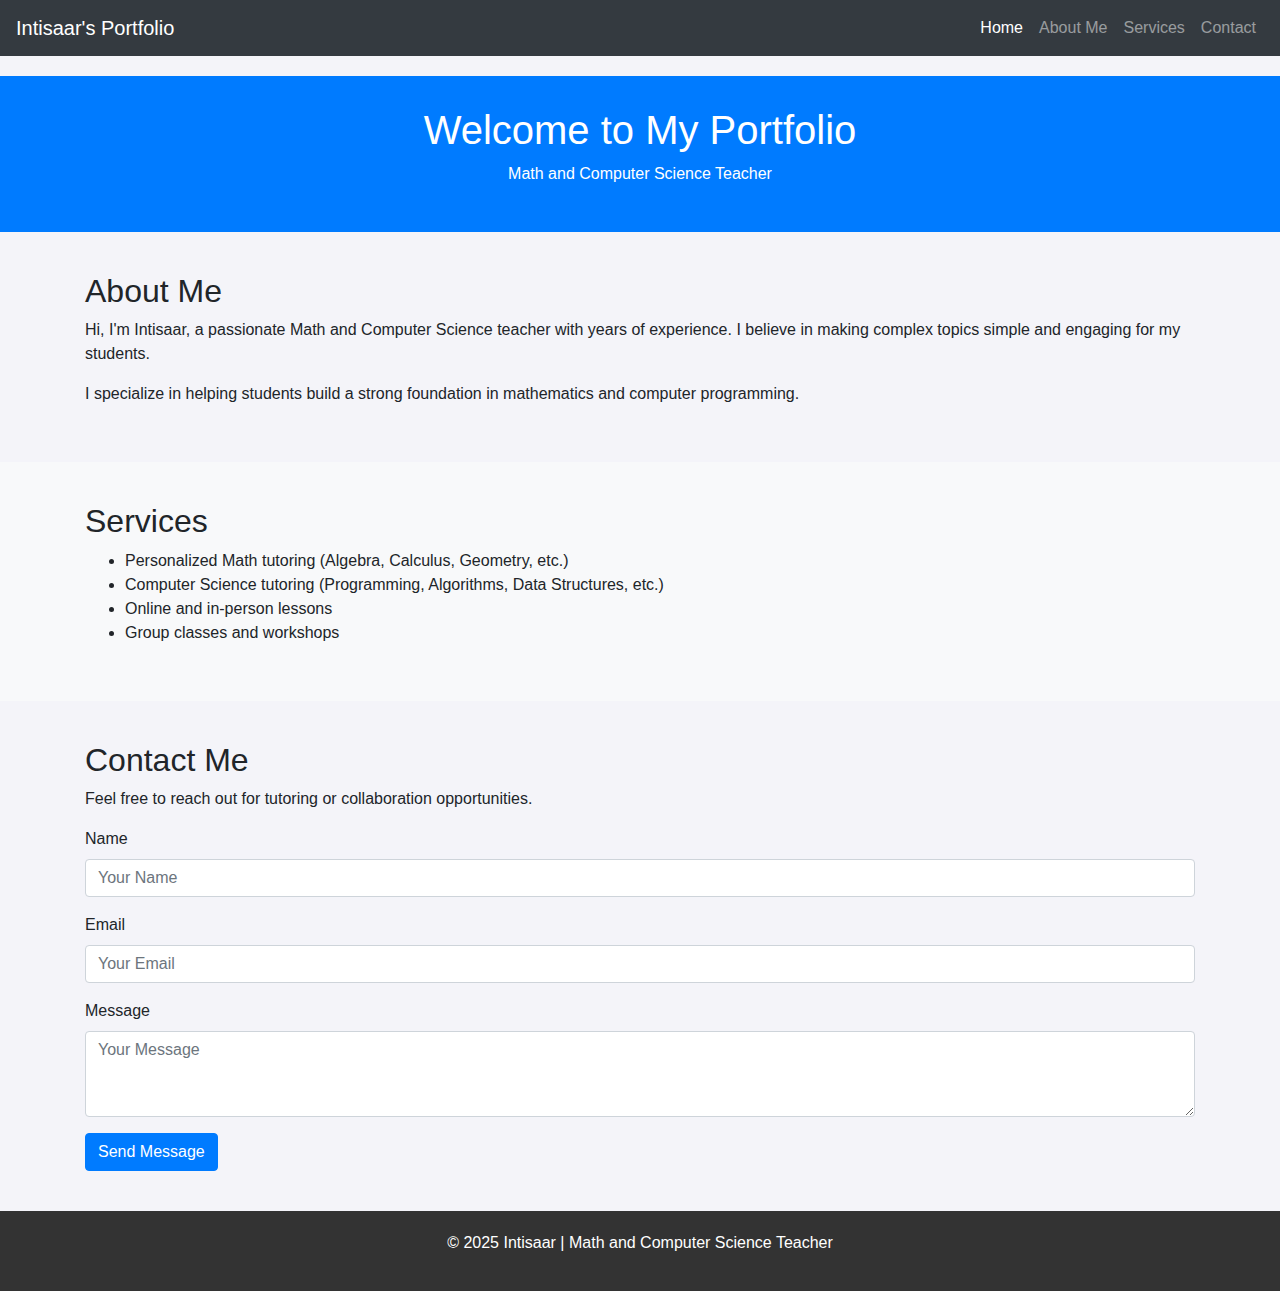
<file: index.html>
<!DOCTYPE html>
<html lang="en">
<head>
    <meta charset="UTF-8">
    <meta name="viewport" content="width=device-width, initial-scale=1.0">
    <title>Intisaar's Portfolio</title>
    <link href="https://stackpath.bootstrapcdn.com/bootstrap/4.3.1/css/bootstrap.min.css" rel="stylesheet">
    <style>
        body {
            font-family: Arial, sans-serif;
            background-color: #f4f4f9;
        }
        .navbar {
            margin-bottom: 20px;
        }
        .header {
            background-color: #007bff;
            color: white;
            padding: 30px 0;
            text-align: center;
        }
        .section {
            padding: 40px 0;
        }
        .footer {
            background-color: #333;
            color: white;
            text-align: center;
            padding: 20px 0;
        }
    </style>
</head>
<body>

    <!-- Navbar -->
    <nav class="navbar navbar-expand-lg navbar-dark bg-dark">
        <a class="navbar-brand" href="#">Intisaar's Portfolio</a>
        <button class="navbar-toggler" type="button" data-toggle="collapse" data-target="#navbarNav" aria-controls="navbarNav" aria-expanded="false" aria-label="Toggle navigation">
            <span class="navbar-toggler-icon"></span>
        </button>
        <div class="collapse navbar-collapse" id="navbarNav">
            <ul class="navbar-nav ml-auto">
                <li class="nav-item active">
                    <a class="nav-link" href="#">Home</a>
                </li>
                <li class="nav-item">
                    <a class="nav-link" href="#about">About Me</a>
                </li>
                <li class="nav-item">
                    <a class="nav-link" href="#services">Services</a>
                </li>
                <li class="nav-item">
                    <a class="nav-link" href="#contact">Contact</a>
                </li>
            </ul>
        </div>
    </nav>

    <!-- Header Section -->
    <div class="header">
        <h1>Welcome to My Portfolio</h1>
        <p>Math and Computer Science Teacher</p>
    </div>

    <!-- About Section -->
    <div id="about" class="section">
        <div class="container">
            <h2>About Me</h2>
            <p>Hi, I'm Intisaar, a passionate Math and Computer Science teacher with years of experience. I believe in making complex topics simple and engaging for my students.</p>
            <p>I specialize in helping students build a strong foundation in mathematics and computer programming.</p>
        </div>
    </div>

    <!-- Services Section -->
    <div id="services" class="section bg-light">
        <div class="container">
            <h2>Services</h2>
            <ul>
                <li>Personalized Math tutoring (Algebra, Calculus, Geometry, etc.)</li>
                <li>Computer Science tutoring (Programming, Algorithms, Data Structures, etc.)</li>
                <li>Online and in-person lessons</li>
                <li>Group classes and workshops</li>
            </ul>
        </div>
    </div>

    <!-- Contact Section -->
    <div id="contact" class="section">
        <div class="container">
            <h2>Contact Me</h2>
            <p>Feel free to reach out for tutoring or collaboration opportunities.</p>
            <form>
                <div class="form-group">
                    <label for="name">Name</label>
                    <input type="text" class="form-control" id="name" placeholder="Your Name">
                </div>
                <div class="form-group">
                    <label for="email">Email</label>
                    <input type="email" class="form-control" id="email" placeholder="Your Email">
                </div>
                <div class="form-group">
                    <label for="message">Message</label>
                    <textarea class="form-control" id="message" rows="3" placeholder="Your Message"></textarea>
                </div>
                <button type="submit" class="btn btn-primary">Send Message</button>
            </form>
        </div>
    </div>

    <!-- Footer -->
    <div class="footer">
        <p>&copy; 2025 Intisaar | Math and Computer Science Teacher</p>
    </div>

    <!-- Scripts -->
    <script src="https://code.jquery.com/jquery-3.6.0.min.js"></script>
    <script src="https://stackpath.bootstrapcdn.com/bootstrap/4.3.1/js/bootstrap.bundle.min.js"></script>
</body>
</html>
</file>
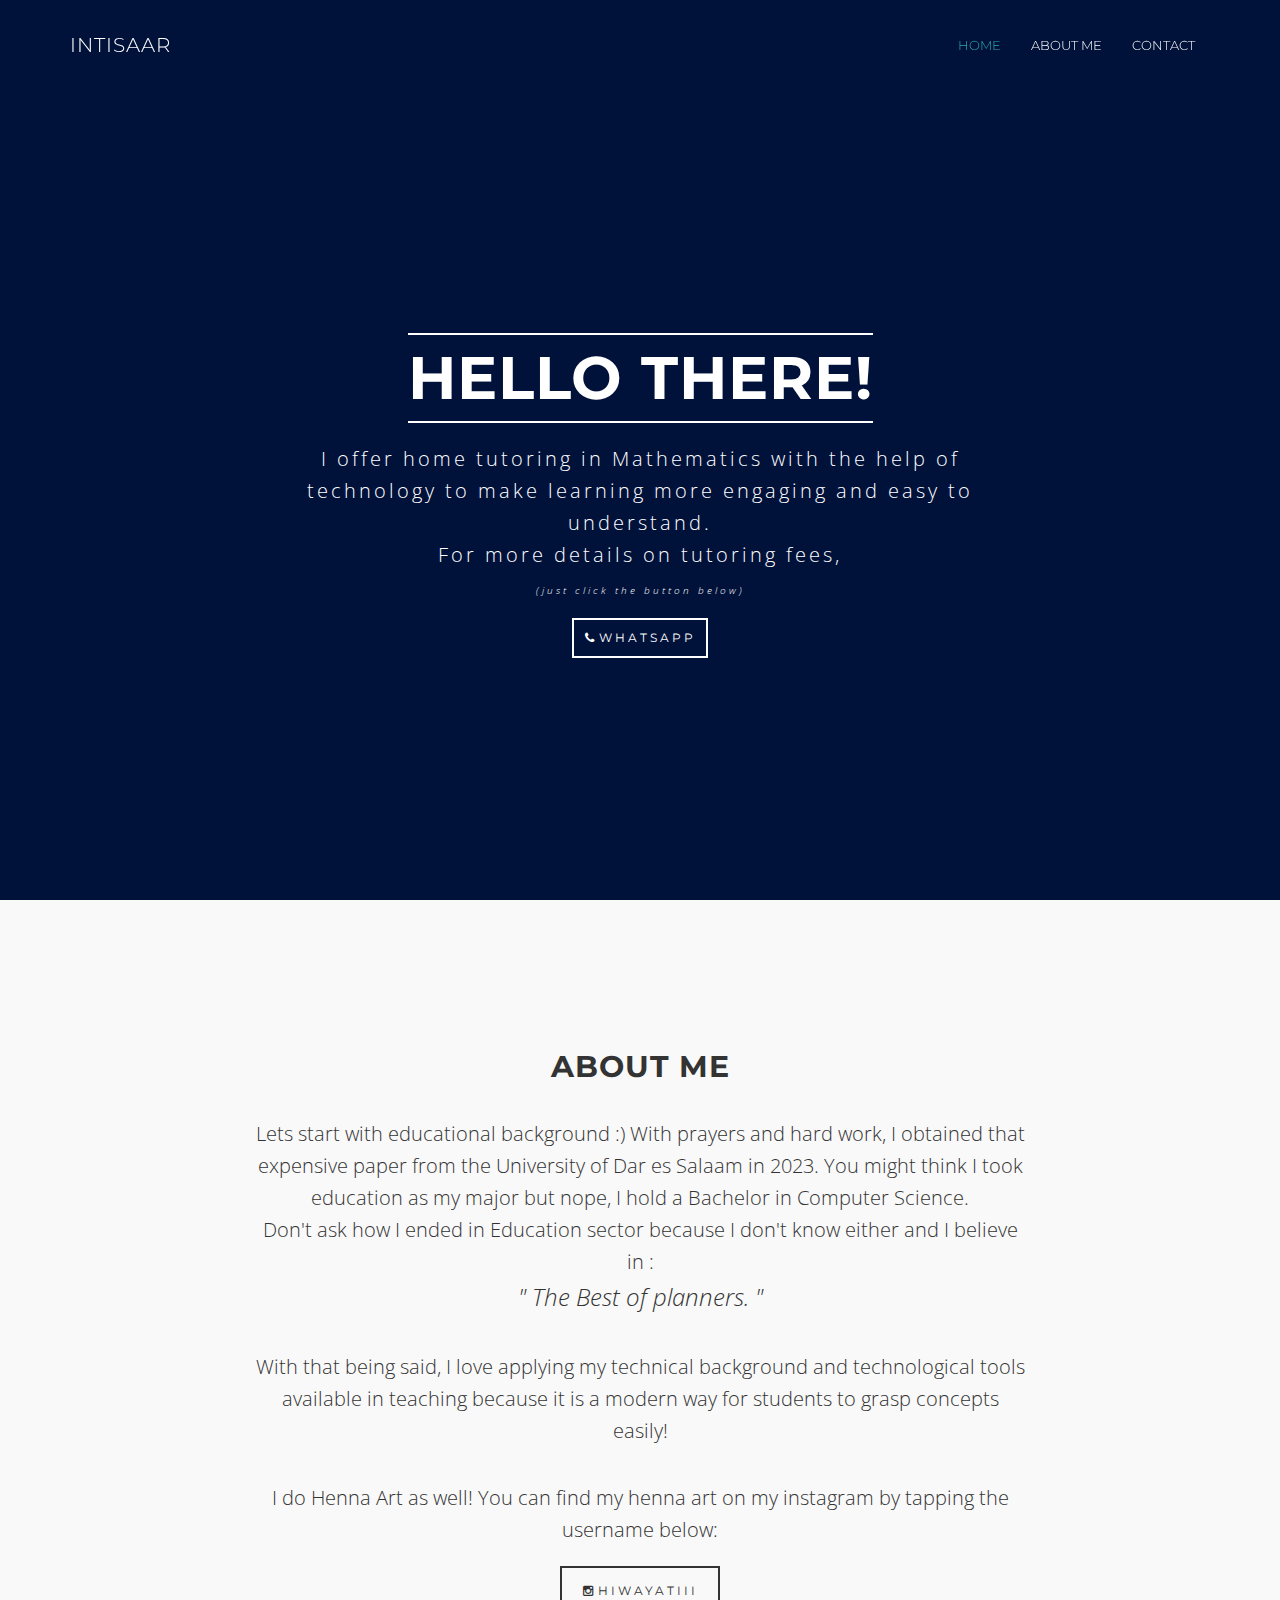
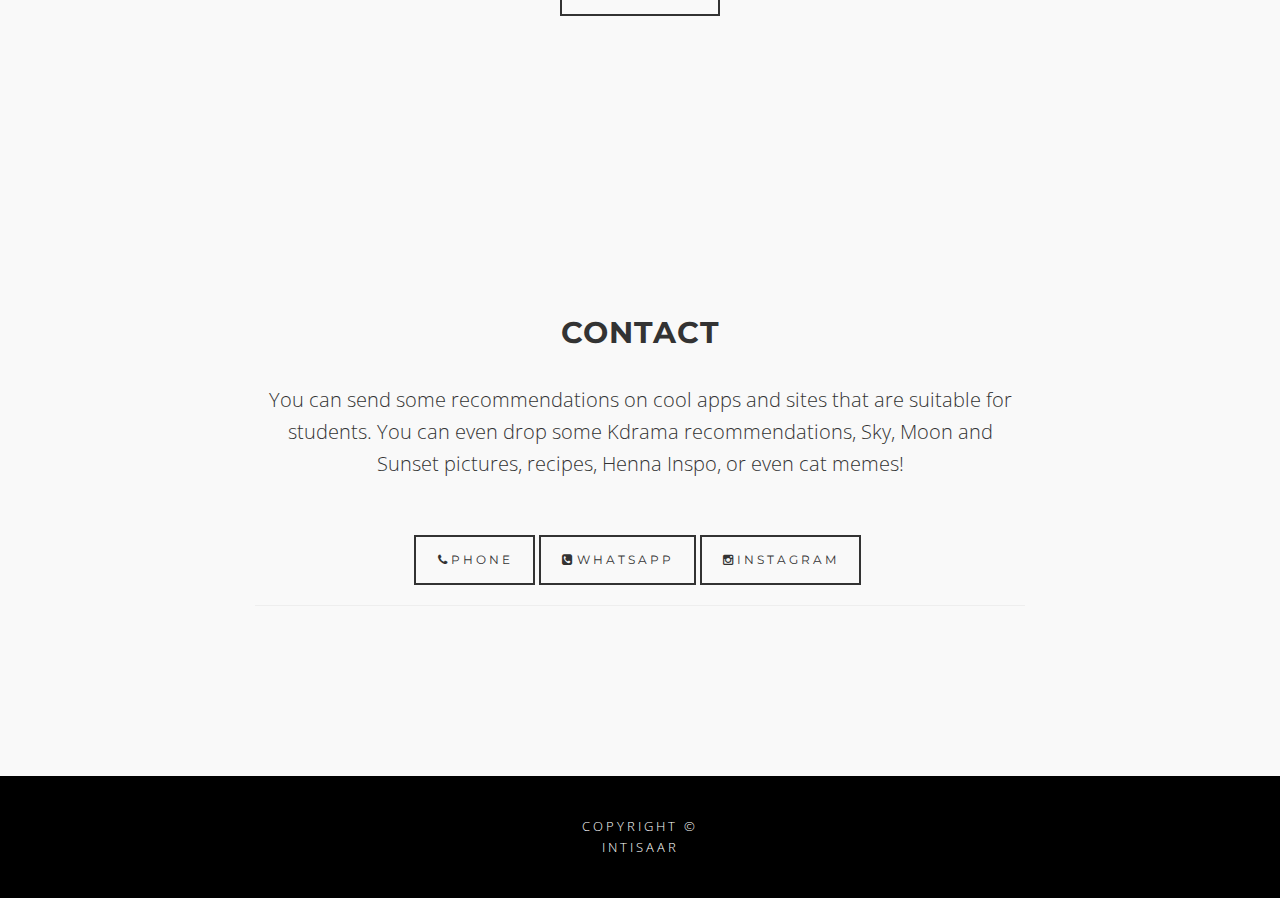
<file: english.html>
<!DOCTYPE html>
<html lang="en">
<head>
<meta charset="utf-8">
<meta http-equiv="X-UA-Compatible" content="IE=edge">
<meta name="viewport" content="width=device-width, initial-scale=1">
<meta name="description" content="">
<meta name="author" content="">
<title> INTISAAR </title>
<!-- Bootstrap Core CSS -->
<link href="css/bootstrap.min.css" rel="stylesheet">
<!-- Custom CSS -->
<link href="css/theme.css" rel="stylesheet">
<!-- Custom Fonts -->
<link href="font-awesome/css/font-awesome.min.css" rel="stylesheet" type="text/css">
<link href="http://fonts.googleapis.com/css?family=Open+Sans:300,400,700,400italic,700italic" rel="stylesheet" type="text/css">
<link href="http://fonts.googleapis.com/css?family=Montserrat:400,700" rel="stylesheet" type="text/css">
<!-- HTML5 Shim and Respond.js IE8 support of HTML5 elements and media queries -->
<!-- WARNING: Respond.js doesn't work if you view the page via file:// -->
<!--[if lt IE 9]>
        <script src="https://oss.maxcdn.com/libs/html5shiv/3.7.0/html5shiv.js"></script>
        <script src="https://oss.maxcdn.com/libs/respond.js/1.4.2/respond.min.js"></script>
    <![endif]-->
</head>
<body id="page-top" data-spy="scroll" data-target=".navbar-fixed-top">
<!-- Navigation -->
<nav class="navbar navbar-custom navbar-fixed-top" role="navigation">
<div class="container">
	<div class="navbar-header">
		<button type="button" class="navbar-toggle" data-toggle="collapse" data-target=".navbar-main-collapse">
		<i class="fa fa-bars"></i>
		</button>
		<a class="navbar-brand page-scroll" href="index.html" id="inti">
		INTISAAR</a>
	</div>
	<!-- Collect the nav links, forms, and other content for toggling -->
	<div class="collapse navbar-collapse navbar-right navbar-main-collapse">
		<ul class="nav navbar-nav">
			<li>
			<a href="#home" class="page-scroll">Home</a>
			</li>
			<li>
			<a href="#about" class="page-scroll">About Me</a>
			</li>
			<!-- <li>
			<a href="#Portfolio" class="page-scroll">Portfolio</a>
			</li> -->
			<li>
			<a href="#contact" class="page-scroll">Contact</a>
			</li>
		</ul>
	</div>
	<!-- /.navbar-collapse -->
</div>
<!-- /.container -->
</nav>
<!-- Intro Header -->
<header class="intro">
<div id="home" class="intro-body">
	<div class="container">
		<div class="row">
			<div class="col-md-8 col-md-offset-2">
				<h1 class="brand-heading"> Hello There! </h1>
				<p class="intro-text">
					I offer home tutoring in Mathematics with the help of technology to make learning more engaging and easy to understand.<br>
					For more details on tutoring fees, <br><i style="font-size: x-small;">(just click the button below)</i>
					<br>	
				<a style="margin-top: 15px;" href="https://wa.me/+255734840579" class="btn btnghost1 btn-lg"><i class="fa fa-phone fa-fw"></i><span>whatsapp</span></a>
				</p>
			</div>
		</div>
	</div>
</div>
</header>
<!-- About Section -->
<section id="about">
<div class="container content-section text-center">
	<div class="row">
		<h2>ABOUT ME</h2>
		<div class="col-lg-8 col-lg-offset-2">
			<p>
                Lets start with educational background :)
				With prayers and hard work, I obtained that expensive paper from the University of Dar es Salaam in 2023. You might think I took education as my major but nope, I hold a Bachelor in Computer Science.
				<br>	
				Don't ask how I ended in Education sector because I don't know either and I believe in :
				<br><i style="font-size: x-large;">" The Best of planners. "</i>
			</p>
			<p>With that being said, I love applying my technical background and technological tools available in teaching because it is a modern way for students to grasp concepts easily! </p>
            <p>
                I do Henna Art as well! You can find my henna art on my instagram by tapping the username below:
			<br>
            <a href="https://www.instagram.com/hiwayatiii" class="btn btnghost btn-lg"><i class="fa fa-instagram fa-fw"></i><span>hiwayatiii</span></a>
            </p>
        </div>
	</div>
</div>
</section>
<!--
<section id="portfolio">
<div class="gallery">
	<div class="text-center">
			<div class="col-lg-12 ">
				<h2> Modern education needs modern tools</h2>
	<ul>
		<li class="col-md-3">
			<img src="img/designOne.JPG" alt="">
		</li>
		<li class="col-md-3">
			<img src="img/designTwo.JPG" alt="">
		</li>
	</ul>
	</div>
</div>
</section>-->
<!-- Contact Section -->
<section id="contact">
<div class="container content-section text-center">
	<div class="row">
		<div class="col-lg-8 col-lg-offset-2">
			<h2>Contact</h2>
			<p>You can send some recommendations on cool apps and sites that are suitable for students.
				You can even drop some Kdrama recommendations, Sky, Moon and Sunset pictures, recipes, Henna Inspo, or even cat memes!</p>
			<ul class="list-inline banner-social-buttons">
				<li>
				<a href="tel:+255734840579" class="btn btnghost btn-lg"><i class="fa fa-phone fa-fw"></i><span>PHONE</span></a>
				<a href="https://wa.me/+255734840579" class="btn btnghost btn-lg"><i class="fa fa-phone-square fa-fw"></i><span>WHATSAPP</span></a>
				<a href="https://www.instagram.com/intisaar.xx/" class="btn btnghost btn-lg"><i class="fa fa-instagram fa-fw"></i><span>INSTAGRAM</span></a>
				</li>
			</ul>
			<hr>
		</div>
	</div>
</div>
</section>
<!-- Footer -->
<footer>
<div class="container text-center">
	<p class="credits">
		Copyright &copy; <br/>
		Intisaar
	</p>
</div>
</footer>
<!-- jQuery -->
<script src="js/jquery.js"></script>
<!-- Bootstrap Core JavaScript -->
<script src="js/bootstrap.min.js"></script>
<!-- Plugin JavaScript -->
<script src="js/jquery.easing.min.js"></script>
<!-- Custom Theme JavaScript -->
<script src="js/theme.js"></script>
</body>
</html>
</file>
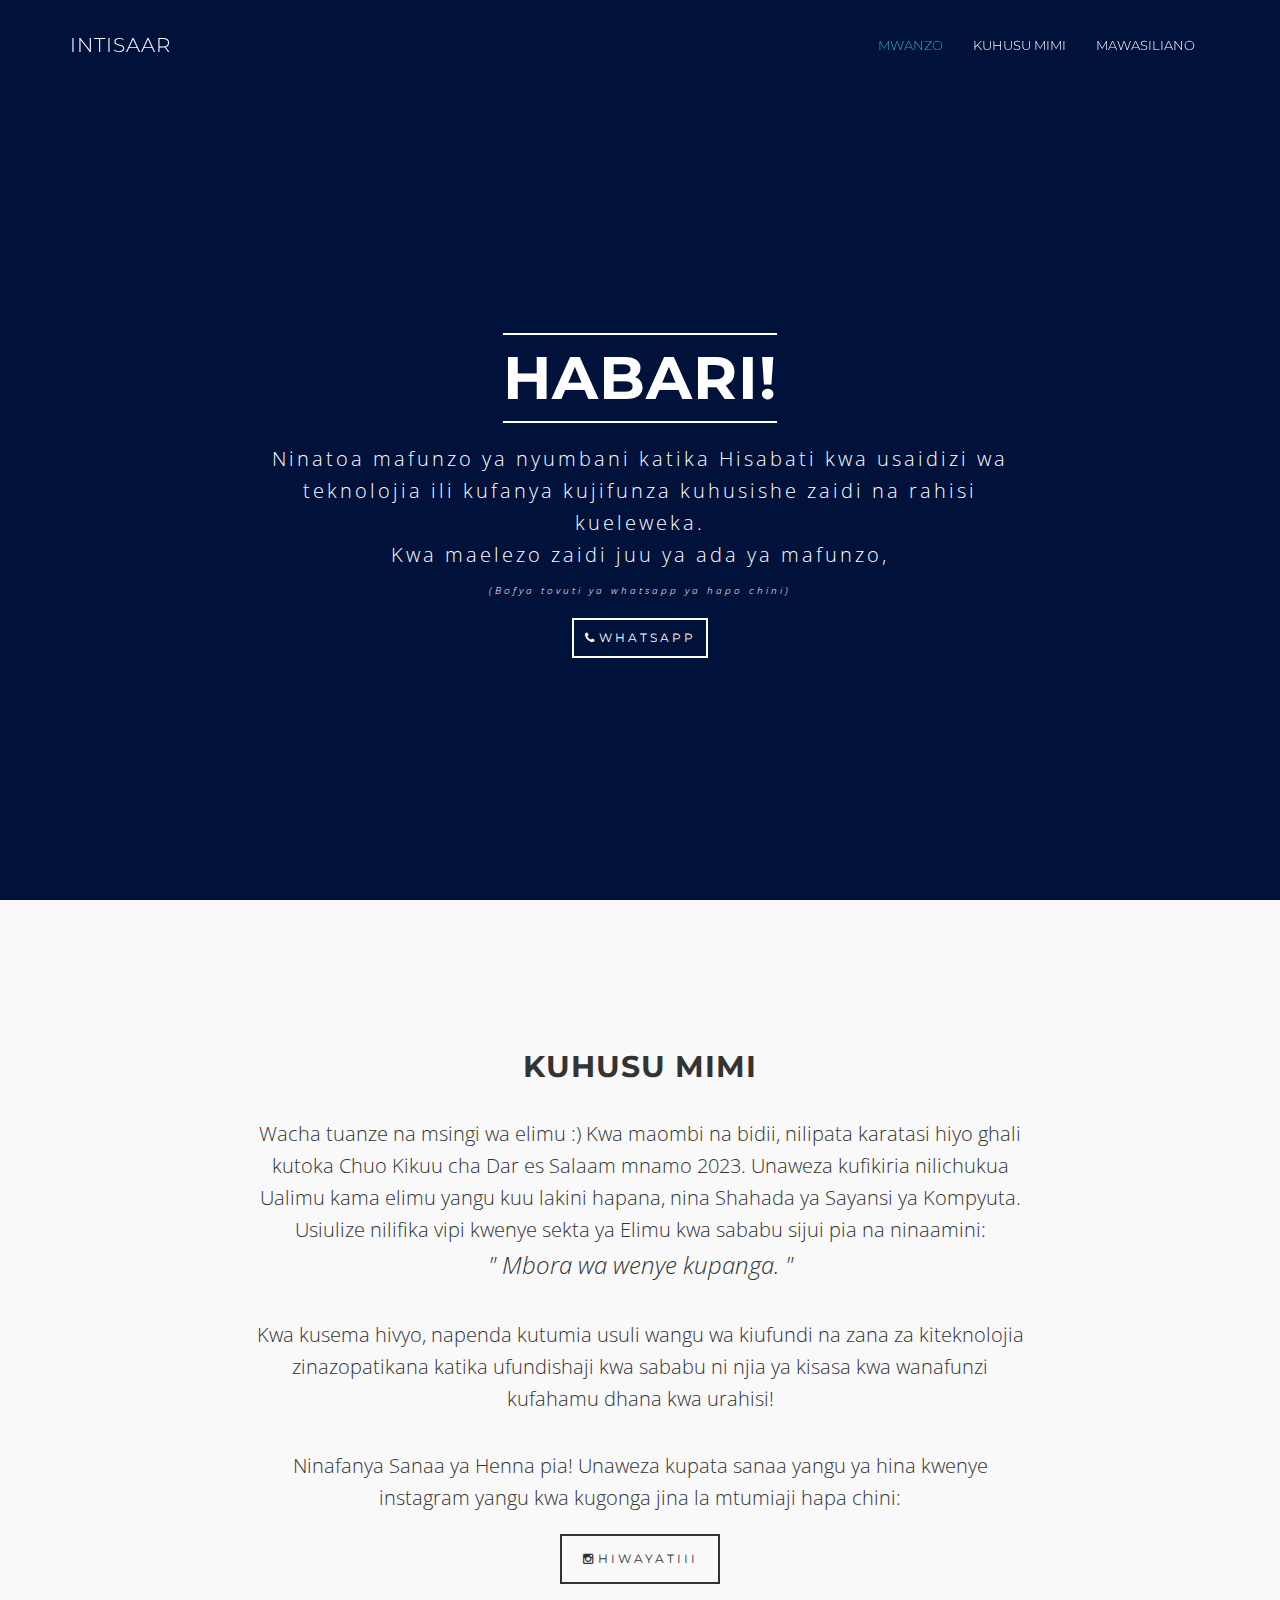
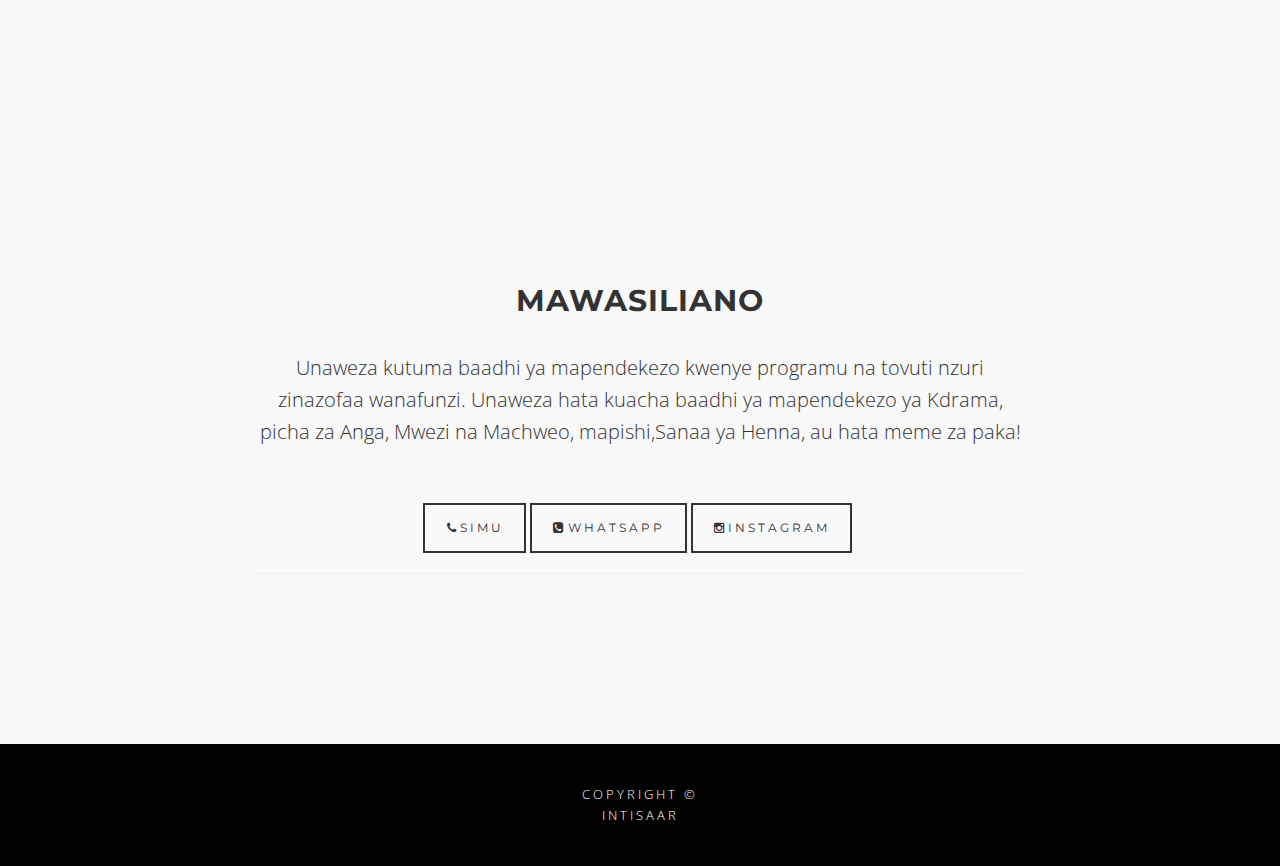
<file: swahili.html>
<!DOCTYPE html>
<html lang="en">
<head>
<meta charset="utf-8">
<meta http-equiv="X-UA-Compatible" content="IE=edge">
<meta name="viewport" content="width=device-width, initial-scale=1">
<meta name="description" content="">
<meta name="author" content="">
<title> INTISAAR </title>
<!-- Bootstrap Core CSS -->
<link href="css/bootstrap.min.css" rel="stylesheet">
<!-- Custom CSS -->
<link href="css/theme.css" rel="stylesheet">
<!-- Custom Fonts -->
<link href="font-awesome/css/font-awesome.min.css" rel="stylesheet" type="text/css">
<link href="http://fonts.googleapis.com/css?family=Open+Sans:300,400,700,400italic,700italic" rel="stylesheet" type="text/css">
<link href="http://fonts.googleapis.com/css?family=Montserrat:400,700" rel="stylesheet" type="text/css">
<!-- HTML5 Shim and Respond.js IE8 support of HTML5 elements and media queries -->
<!-- WARNING: Respond.js doesn't work if you view the page via file:// -->
<!--[if lt IE 9]>
        <script src="https://oss.maxcdn.com/libs/html5shiv/3.7.0/html5shiv.js"></script>
        <script src="https://oss.maxcdn.com/libs/respond.js/1.4.2/respond.min.js"></script>
    <![endif]-->
</head>
<body id="page-top" data-spy="scroll" data-target=".navbar-fixed-top">
<!-- Navigation -->
<nav class="navbar navbar-custom navbar-fixed-top" role="navigation">
<div class="container">
	<div class="navbar-header">
		<button type="button" class="navbar-toggle" data-toggle="collapse" data-target=".navbar-main-collapse">
		<i class="fa fa-bars"></i>
		</button>
		<a class="navbar-brand page-scroll" href="index.html" id="inti">
		INTISAAR</a>
	</div>
	<!-- Collect the nav links, forms, and other content for toggling -->
	<div class="collapse navbar-collapse navbar-right navbar-main-collapse">
		<ul class="nav navbar-nav">
			<li>
			<a href="#home" class="page-scroll">Mwanzo</a>
			</li>
			<li>
			<a href="#about" class="page-scroll">Kuhusu mimi</a>
			</li>
			<!-- <li>
			<a href="#Portfolio" class="page-scroll">Portfolio</a>
			</li> -->
			<li>
			<a href="#contact" class="page-scroll">Mawasiliano</a>
			</li>
		</ul>
	</div>
	<!-- /.navbar-collapse -->
</div>
<!-- /.container -->
</nav>
<!-- Intro Header -->
<header class="intro">
<div id="home" class="intro-body">
	<div class="container">
		<div class="row">
			<div class="col-md-8 col-md-offset-2">
				<h1 class="brand-heading"> Habari! </h1>
				<p class="intro-text">
                    Ninatoa mafunzo ya nyumbani katika Hisabati kwa usaidizi wa teknolojia ili kufanya kujifunza kuhusishe zaidi na rahisi kueleweka. <br>
                    Kwa maelezo zaidi juu ya ada ya mafunzo,<br>
                    <i style="font-size: x-small;">(Bofya tovuti ya whatsapp ya hapo chini)</i>
					<br>	
				<a style="margin-top: 15px;" href="https://wa.me/+255734840579" class="btn btnghost1 btn-lg"><i class="fa fa-phone fa-fw"></i><span>whatsapp</span></a>
				</p>
			</div>
		</div>
	</div>
</div>
</header>
<!-- About Section -->
<section id="about">
<div class="container content-section text-center">
	<div class="row">
		<h2>KUHUSU MIMI</h2>
		<div class="col-lg-8 col-lg-offset-2">
			<p>
                Wacha tuanze na msingi wa elimu :)
				Kwa maombi na bidii, nilipata karatasi hiyo ghali kutoka Chuo Kikuu cha Dar es Salaam mnamo 2023. Unaweza kufikiria nilichukua Ualimu kama elimu yangu kuu lakini hapana, nina Shahada ya Sayansi ya Kompyuta.
				<br>	
				Usiulize nilifika vipi kwenye sekta ya Elimu kwa sababu sijui pia na ninaamini:
				<br><i style="font-size: x-large;">" Mbora wa wenye kupanga. "</i>
			</p>
			<p>Kwa kusema hivyo, napenda kutumia usuli wangu wa kiufundi na zana za kiteknolojia zinazopatikana katika ufundishaji kwa sababu ni njia ya kisasa kwa wanafunzi kufahamu dhana kwa urahisi!</p>
            <p>
               Ninafanya Sanaa ya Henna pia! Unaweza kupata sanaa yangu ya hina kwenye instagram yangu kwa kugonga jina la mtumiaji hapa chini:
			<br>
            <a href="https://www.instagram.com/hiwayatiii" class="btn btnghost btn-lg"><i class="fa fa-instagram fa-fw"></i><span>hiwayatiii</span></a>
            </p>
        </div>
	</div>
</div>
</section>
<!--
<section id="portfolio">
<div class="gallery">
	<div class="text-center">
			<div class="col-lg-12 ">
				<h2> Modern education needs modern tools</h2>
	<ul>
		<li class="col-md-3">
			<img src="img/designOne.JPG" alt="">
		</li>
		<li class="col-md-3">
			<img src="img/designTwo.JPG" alt="">
		</li>
	</ul>
	</div>
</div>
</section>-->
<!-- Contact Section -->
<section id="contact">
<div class="container content-section text-center">
	<div class="row">
		<div class="col-lg-8 col-lg-offset-2">
			<h2>Mawasiliano</h2>
			<p>Unaweza kutuma baadhi ya mapendekezo kwenye programu na tovuti nzuri zinazofaa wanafunzi.
				Unaweza hata kuacha baadhi ya mapendekezo ya Kdrama, picha za Anga, Mwezi na Machweo, mapishi,Sanaa ya Henna, au hata meme za paka!</p>
			<ul class="list-inline banner-social-buttons">
				<li>
				<a href="tel:+255734840579" class="btn btnghost btn-lg"><i class="fa fa-phone fa-fw"></i><span>SIMU</span></a>
				<a href="https://wa.me/+255734840579" class="btn btnghost btn-lg"><i class="fa fa-phone-square fa-fw"></i><span>WHATSAPP</span></a>
				<a href="https://www.instagram.com/intisaar.xx/" class="btn btnghost btn-lg"><i class="fa fa-instagram fa-fw"></i><span>INSTAGRAM</span></a>
				</li>
			</ul>
			<hr>
		</div>
	</div>
</div>
</section>
<!-- Footer -->
<footer>
<div class="container text-center">
	<p class="credits">
		Copyright &copy; <br/>
		Intisaar
	</p>
</div>
</footer>
<!-- jQuery -->
<script src="js/jquery.js"></script>
<!-- Bootstrap Core JavaScript -->
<script src="js/bootstrap.min.js"></script>
<!-- Plugin JavaScript -->
<script src="js/jquery.easing.min.js"></script>
<!-- Custom Theme JavaScript -->
<script src="js/theme.js"></script>
</body>
</html>
</file>
<file: css/theme.css>
/* Aries v1.0 - by WowThemes.net */
body {
	width:100%;
	height:100%;
	font-family:Open Sans,"Helvetica Neue",Helvetica,Arial,sans-serif;
	color:#fff;
	background-color:#000;
	 font-weight:300;
}
html {
	width:100%;
	height:100%;
}
h1,h2,h3,h4,h5,h6 {
	margin:0 0 35px;
	text-transform:uppercase;
	font-family:Montserrat,"Helvetica Neue",Helvetica,Arial,sans-serif;
	font-weight:700;
	letter-spacing:1px;
}
p {
	margin:0 0 25px;
	font-size:18px;
	line-height:1.5;
}
@media(min-width:768px) {
	p {
		margin:0 0 35px;
		font-size:20px;
		line-height:1.6;
	}
}
a {
	color:inherit;
	-webkit-transition:all .2s ease-in-out;
	-moz-transition:all .2s ease-in-out;
	transition:all .2s ease-in-out;
}
a:hover,a:focus {
	text-decoration:none;
	color:inherit;
}
.light {
	font-weight:400;
}
.navbar-custom {
	margin-bottom:0;
	border-bottom:1px solid rgba(255,255,255,.3);
	text-transform:uppercase;
	font-family:Montserrat,"Helvetica Neue",Helvetica,Arial,sans-serif;
	background-color:#000;
}
.navbar-custom .navbar-brand {
	font-size:20px;
	text-transform:none;
	letter-spacing:1px;
}
.navbar-custom .navbar-brand:focus {
	outline:0;
}
.navbar-custom .navbar-brand .navbar-toggle {
	padding:4px 6px;
	font-size:16px;
	color:#fff;
}
.navbar-custom .navbar-brand .navbar-toggle:focus,.navbar-custom .navbar-brand .navbar-toggle:active {
	outline:0;
}
.navbar-custom a {
}
.navbar-custom .nav li a {
	-webkit-transition:background .3s ease-in-out;
	-moz-transition:background .3s ease-in-out;
	transition:background .3s ease-in-out;
}
.navbar-custom .nav li a:hover {
	outline:0;
	color:#2aada7;
	background-color:transparent;
}
.navbar-custom .nav li a:focus,.navbar-custom .nav li a:active {
	outline:0;
	background-color:transparent;
}
.navbar-custom .nav li.active {
	outline:0;
}
.navbar-custom .nav li.active a {
	color:#2aada7;
}
.navbar-custom .nav li.active a:hover {
	color:#2aada7;
}
@media(min-width:768px) {
	.navbar-custom {
		padding:20px 0;
		border-bottom:0;
		font-size:13px;
		background:0 0;
		-webkit-transition:background .5s ease-in-out,padding .5s ease-in-out;
		-moz-transition:background .5s ease-in-out,padding .5s ease-in-out;
		transition:background .5s ease-in-out,padding .5s ease-in-out;
	}
		 .navbar-custom.top-nav-collapse {
		 padding:0;
		border-bottom:1px solid rgba(255,255,255,.3);
		color:#333;
			background:#fff;
	}
	.navbar-custom.top-nav-collapse a {
		color:#333;
		display:inline-block;
	}
}
.intro {
	display:table;
	width:100%;
	height:auto;
	padding:100px 0 100px 0;
	text-align:center;
	color:#ffffff;
	background-color: #00113a;
	-webkit-background-size:cover;
	-moz-background-size:cover;
	background-size:cover;
	-o-background-size:cover;
}
.intro .intro-body {
	display:table-cell;
	vertical-align:middle;
}
.intro .intro-body .brand-heading {
	font-size:40px;
}
.intro .intro-body .intro-text {
	font-size:18px;
}
@media(min-width:768px) {
	.intro {
		height:100%;
		padding:0;
	}
	.intro .intro-body .brand-heading {
		font-size:60px;
		margin-top:90px;
		margin-bottom:20px;
		border-top:2px solid #fff;
		border-bottom:2px solid #fff;
		display:inline-block;
		padding:10px 0;
	}
	.intro .intro-body .intro-text {
		font-size:20px;
			font-weight:300;
			letter-spacing:3px;
	}
}
.btn-circle {
	width:50px;
	height:50px;
	margin-top:15px;
	line-height:40px;
	text-align:center;
	border:2px solid #fff;
	border-radius:100%!important;
	font-size:20px;
	color:#fff;
	background:0 0;
	-webkit-transition:background .3s ease-in-out;
	-moz-transition:background .3s ease-in-out;
	transition:background .3s ease-in-out;
}
.btn-circle:hover,.btn-circle:focus {
	outline:0;
	color:#fff;
	background:rgba(255,255,255,.1);
}
.btn-circle i.animated {
	-webkit-transition-property:-webkit-transform;
	-webkit-transition-duration:1s;
	-moz-transition-property:-moz-transform;
	-moz-transition-duration:1s;
}
.btn-circle:hover i.animated {
	-webkit-animation-name:pulse;
	-moz-animation-name:pulse;
	-webkit-animation-duration:1.5s;
	-moz-animation-duration:1.5s;
	-webkit-animation-iteration-count:infinite;
	-moz-animation-iteration-count:infinite;
	-webkit-animation-timing-function:linear;
	-moz-animation-timing-function:linear;
}
@-webkit-keyframes pulse {
	0% {
		-webkit-transform:scale(1);
		transform:scale(1);
	}
	50% {
		-webkit-transform:scale(1.2);
		transform:scale(1.2);
	}
	100% {
		-webkit-transform:scale(1);
		transform:scale(1);
	}
}
@-moz-keyframes pulse {
	0% {
		-moz-transform:scale(1);
		transform:scale(1);
	}
	50% {
		-moz-transform:scale(1.2);
		transform:scale(1.2);
	}
	100% {
		-moz-transform:scale(1);
		transform:scale(1);
	}
}
.content-section {
	padding:40px 0;
	clear:both;
}
@media(min-width:767px) {
	.content-section {
		padding:150px 0;
			 clear:both;
	}
}
.btn {
	border-radius:0;
	text-transform:uppercase;
	font-family:Montserrat,"Helvetica Neue",Helvetica,Arial,sans-serif;
	font-weight:400;
	-webkit-transition:all .3s ease-in-out;
	-moz-transition:all .3s ease-in-out;
	transition:all .3s ease-in-out;
}
.btn-default {
	border:1px solid #42dca3;
	color:#42dca3;
	background-color:transparent;
}
.btn-default:hover,.btn-default:focus {
	border:1px solid #42dca3;
	outline:0;
	color:#000;
	background-color:#42dca3;
}
ul.banner-social-buttons {
	margin-top:0;
}
@media(max-width:1199px) {
	ul.banner-social-buttons {
		margin-top:15px;
	}
}
@media(max-width:767px) {
	ul.banner-social-buttons li {
		display:block;
		margin-bottom:20px;
		padding:0;
	}
	ul.banner-social-buttons li:last-child {
		margin-bottom:0;
	}
}
footer {
	padding:40px 0;
	z-index:1;
	position:relative;
	clear:both;
}
footer p {
	margin:0;
	font-size:15px;
}
footer p.credits {
	text-transform:uppercase;
	font-size:13px;
	letter-spacing:3px;
}
::-moz-selection {
	text-shadow:none;
	background:#fcfcfc;
	background:rgba(255,255,255,.2);
}
::selection {
	text-shadow:none;
	background:#fcfcfc;
	background:rgba(255,255,255,.2);
}
img::selection {
	background:0 0;
}
img::-moz-selection {
	background:0 0;
}
body {
	webkit-tap-highlight-color:rgba(255,255,255,.2);
}
.bgblue {
	background:#22292c;
}
.inlineblock {
	display:inline-block;
}
p:last-child {
	margin-bottom:0;
}
p.lead {
	line-height:1.9;
}
.btnghost {
	border:2px solid #333;
	background-color:transparent;
	padding:15px 20px;
	letter-spacing:3px;
	font-size:12px;
	text-transform:uppercase;
	font-weight:400;
	color:#333;
	margin-top:20px;
	display:inline-block;
}
.btnghost1{
	border:2px solid #ffffff;
	padding:10px 10px;
	letter-spacing:3px;
	font-size:12px;
	font-weight:400;
	color:#ffffff;
	display:inline-block;
}
.btnghost:hover {
	background-color:#333;
	color:#fff;
	border:2px solid #333;
}
.btnghost1:hover {
	background-color:#ffffff;
	color:#000000;
	border:2px solid #333;
}
.bgcover {
	background-size:cover;
	background-repeat:no-repeat;
	position:relative;
}
img {
	max-width:100%;
}
.gallery ul {
	padding:0;
	margin:0;
}
.gallery img {
	max-width:100%;
	height:auto;
	padding:0;
	margin:0;
}
.gallery ul li {
	margin:0;
	position:relative;
	list-style:none;
	float:left;
	padding:0;
}
.gallery ul li a {
	display:block;
	position:relative;
	width:100%;
	height:100%;
	margin:0;
	padding:0;
	line-height:0;
}
.gallery ul li a:before {
	position:absolute;
	width:32px;
	height:32px;
	top:40%;
	left:50%;
	margin:-14px 0 0 -16px;
	background: url(data:image/svg+xml;utf8,%3C%3Fxml%20version%3D%221.0%22%20encoding%3D%22utf-8%22%3F%3E%0A%3C%21--%20Generator%3A%20Adobe%20Illustrator%2017.1.0%2C%20SVG%20Export%20Plug-In%20.%20SVG%20Version%3A%206.00%20Build%200%29%20%20--%3E%0A%3C%21DOCTYPE%20svg%20PUBLIC%20%22-//W3C//DTD%20SVG%201.1//EN%22%20%22http%3A//www.w3.org/Graphics/SVG/1.1/DTD/svg11.dtd%22%3E%0A%3Csvg%20version%3D%221.1%22%0A%09%20id%3D%22svg2%22%20xmlns%3Adc%3D%22http%3A//purl.org/dc/elements/1.1/%22%20xmlns%3Acc%3D%22http%3A//creativecommons.org/ns%23%22%20xmlns%3Ardf%3D%22http%3A//www.w3.org/1999/02/22-rdf-syntax-ns%23%22%20xmlns%3Asvg%3D%22http%3A//www.w3.org/2000/svg%22%20xmlns%3Asodipodi%3D%22http%3A//sodipodi.sourceforge.net/DTD/sodipodi-0.dtd%22%20xmlns%3Ainkscape%3D%22http%3A//www.inkscape.org/namespaces/inkscape%22%20inkscape%3Aversion%3D%220.48.4%20r9939%22%20sodipodi%3Adocname%3D%22icon-fullscreen.svg%22%0A%09%20xmlns%3D%22http%3A//www.w3.org/2000/svg%22%20xmlns%3Axlink%3D%22http%3A//www.w3.org/1999/xlink%22%20x%3D%220px%22%20y%3D%220px%22%20viewBox%3D%220%200%20960%20560%22%0A%09%20enable-background%3D%22new%200%200%20960%20560%22%20xml%3Aspace%3D%22preserve%22%3E%0A%3Csodipodi%3Anamedview%20%20borderopacity%3D%221%22%20pagecolor%3D%22%23ffffff%22%20bordercolor%3D%22%23666666%22%20objecttolerance%3D%2210%22%20gridtolerance%3D%2210%22%20guidetolerance%3D%2210%22%20showgrid%3D%22false%22%20fit-margin-top%3D%220%22%20fit-margin-left%3D%220%22%20inkscape%3Azoom%3D%227.375%22%20inkscape%3Acx%3D%22-5.1525424%22%20inkscape%3Acy%3D%2216%22%20id%3D%22namedview11%22%20inkscape%3Awindow-x%3D%22-8%22%20inkscape%3Awindow-y%3D%22-8%22%20fit-margin-right%3D%220%22%20inkscape%3Apageopacity%3D%220%22%20fit-margin-bottom%3D%220%22%20inkscape%3Awindow-width%3D%221366%22%20inkscape%3Awindow-height%3D%22706%22%20inkscape%3Awindow-maximized%3D%221%22%20inkscape%3Apageshadow%3D%222%22%20inkscape%3Acurrent-layer%3D%22svg2%22%3E%0A%09%3C/sodipodi%3Anamedview%3E%0A%3Cg%3E%0A%09%3Crect%20x%3D%22220%22%20y%3D%22260%22%20fill%3D%22%23FFFFFF%22%20width%3D%22536%22%20height%3D%2224%22/%3E%0A%3C/g%3E%0A%3Cg%3E%0A%09%3Crect%20x%3D%22476%22%20y%3D%224%22%20fill%3D%22%23FFFFFF%22%20width%3D%2224%22%20height%3D%22556%22/%3E%0A%3C/g%3E%0A%3C/svg%3E%0A) no-repeat;
	content:"";
	opacity:0;
	z-index:1;
	-webkit-transition:all 0.3s linear;
	-moz-transition:all 0.3s linear;
	transition:all 0.3s linear;
}
.gallery ul li a:hover:before {
	top:50%;
	opacity:1;
}
.gallery ul li a:after {
	position:absolute;
	width:100%;
	top:0;
	bottom:0;
	background:rgba(0,0,0,0.3);
	content:"";
	opacity:0;
	-webkit-transition:all 0.3s linear;
	-moz-transition:all 0.3s linear;
	transition:all 0.3s linear;
}
.gallery ul li a:hover:after {
	opacity:1;
}
section:after {
	float:none;
	clear:both;
}
section {
	background-color:#f9f9f9;
	color:#333;
	overflow:hidden;
}
.done {
	display:none;
}
.error input,input.error,.error textarea,textarea.error {
	background-color:#ffffff;
	border-bottom:2px solid orangered !Important;
	-webkit-transition:border linear 0.2s,box-shadow linear 0.2s;
	-moz-transition:border linear 0.2s,box-shadow linear 0.2s;
	-o-transition:border linear 0.2s,box-shadow linear 0.2s;
	transition:border linear 0.2s,box-shadow linear 0.2s;	
}
#inti:hover{
	color: #2aada7;
	font-size: x-large;
}
</file>
